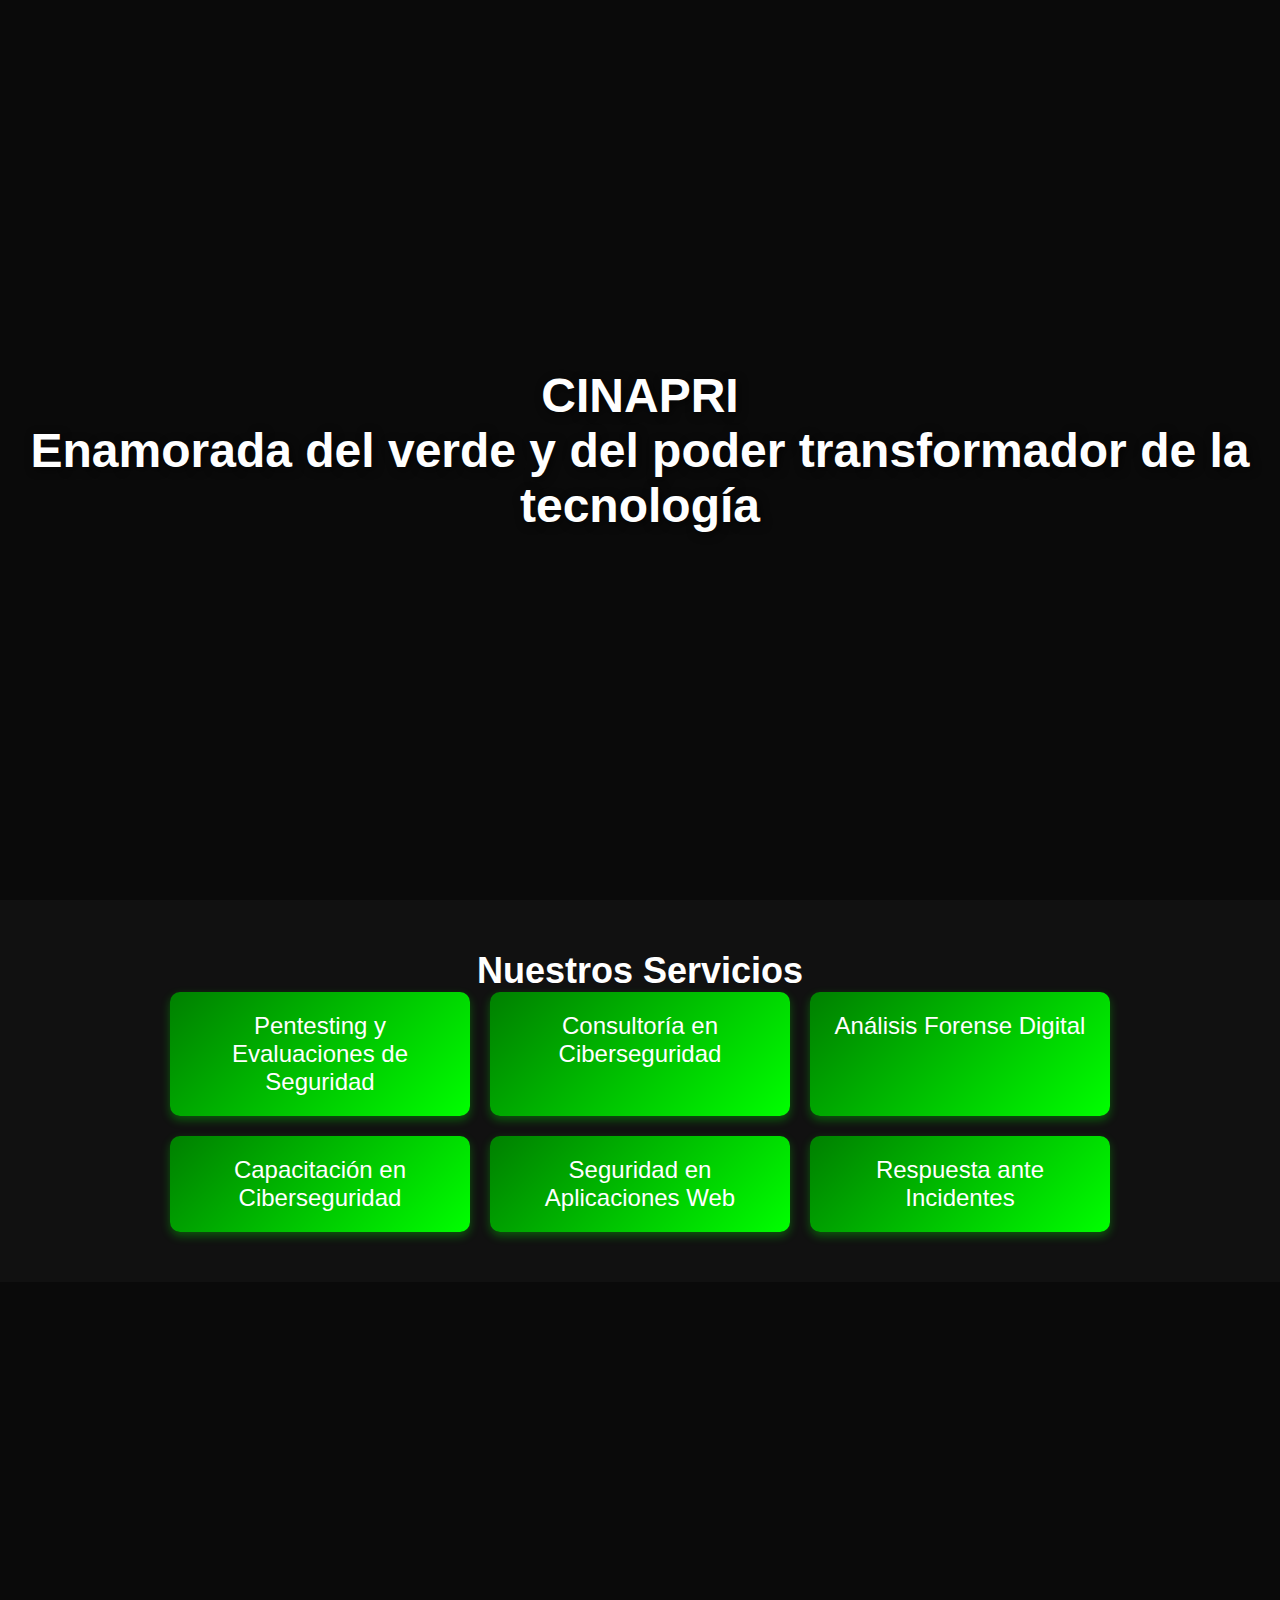
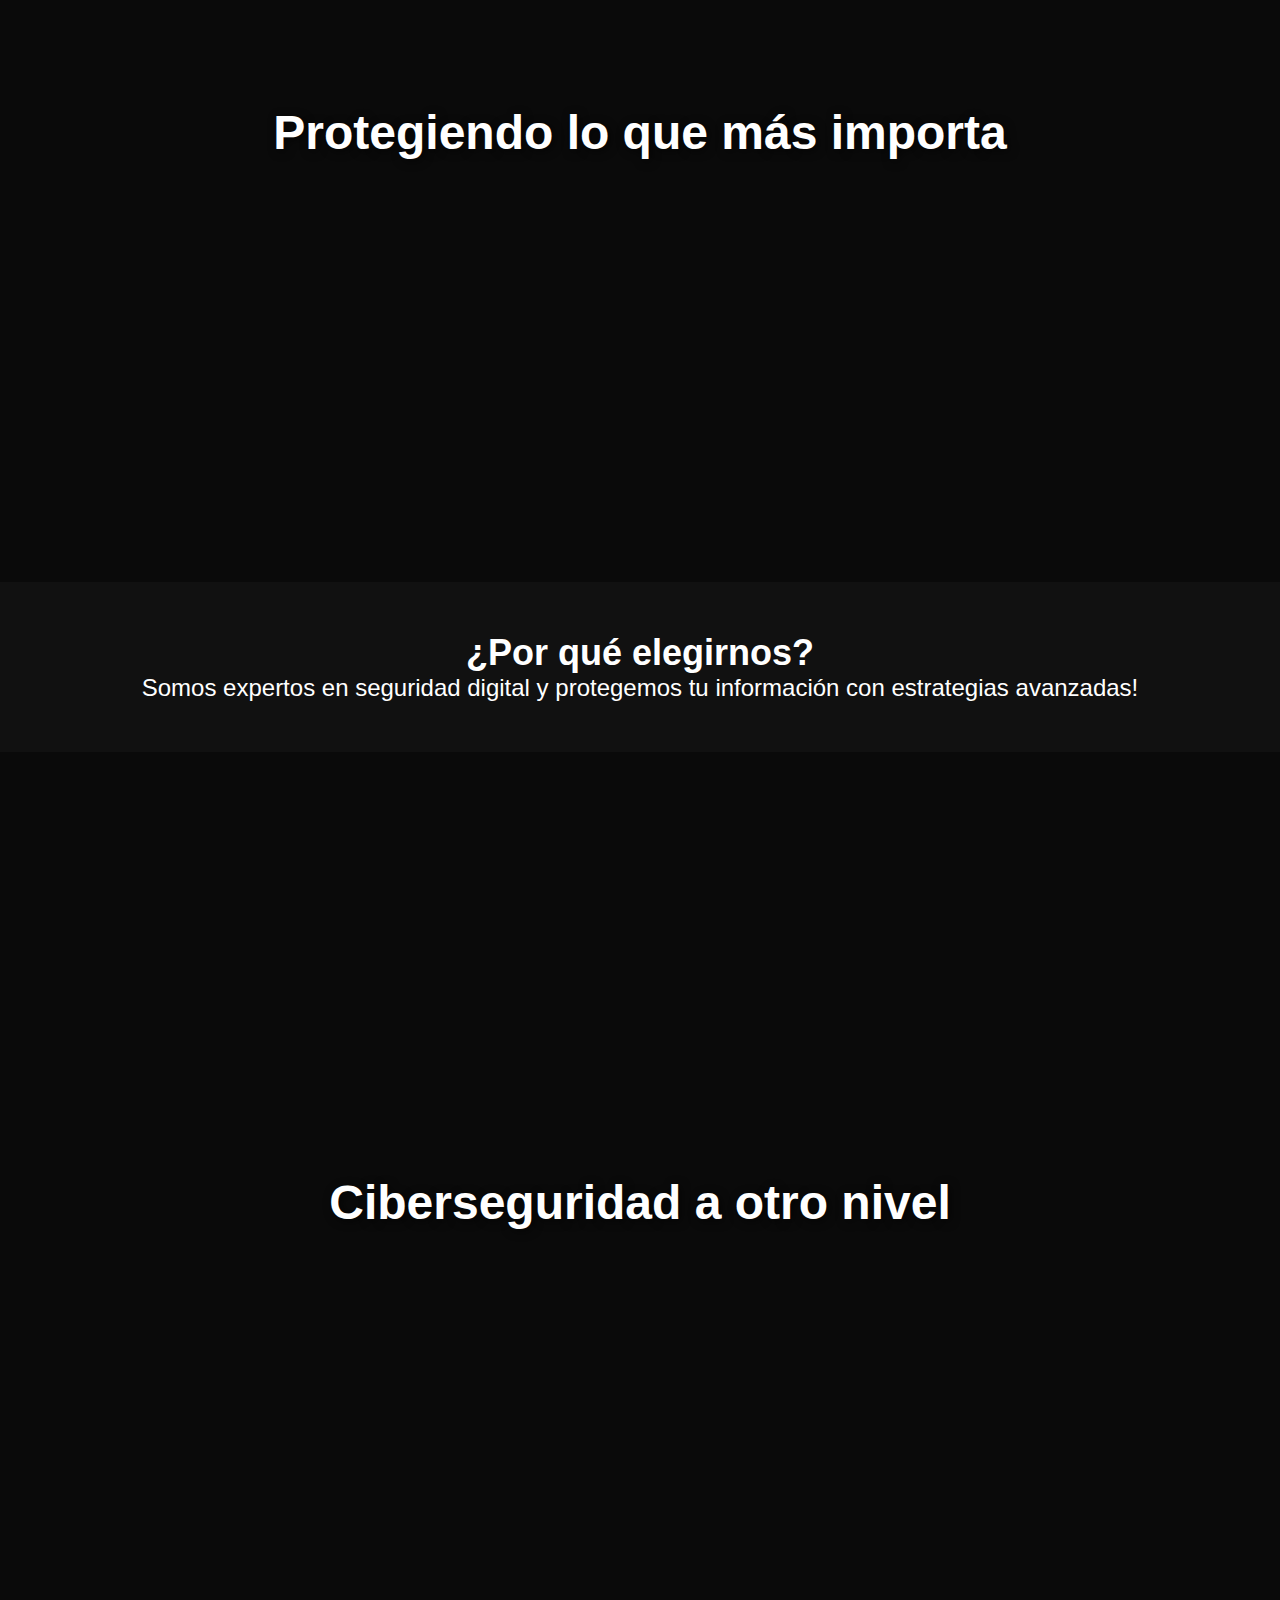
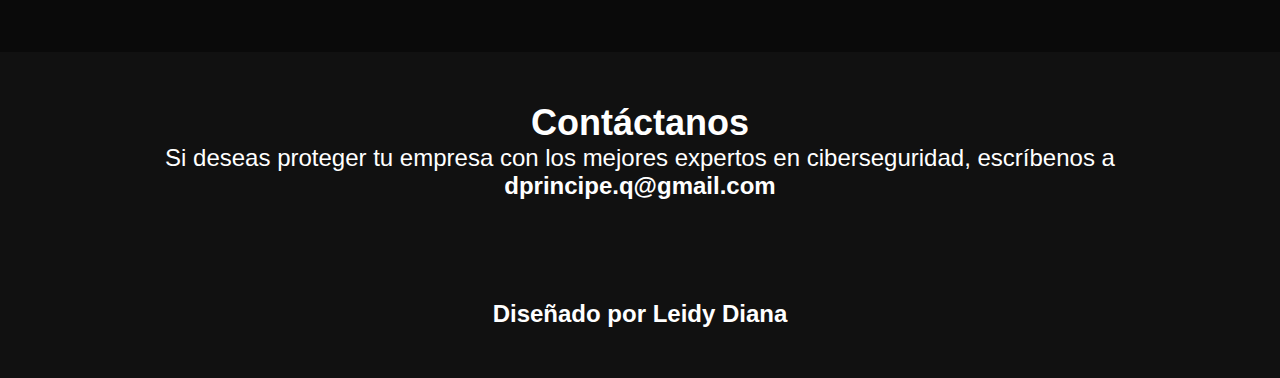
<file: docs/index.html>
<!DOCTYPE html>
<html lang="es">
<head>
    <meta charset="UTF-8">
    <meta name="viewport" content="width=device-width, initial-scale=1.0">
    <title>CINAPRI - Ciberseguridad</title>
    <link rel="stylesheet" href="styles.css">
</head>
<body>
    <div class="parallax parallax1">
        <div class="parallax-move">CINAPRI <br> Enamorada del verde y del poder transformador de la tecnología </div>
    </div>
    
    <div class="section">
        <h2 class="floating">Nuestros Servicios</h2>
        <div class="services">
            <div class="service-box">Pentesting y Evaluaciones de Seguridad</div>
            <div class="service-box">Consultoría en Ciberseguridad</div>
            <div class="service-box">Análisis Forense Digital</div>
            <div class="service-box">Capacitación en Ciberseguridad</div>
            <div class="service-box">Seguridad en Aplicaciones Web</div>
            <div class="service-box">Respuesta ante Incidentes</div>
        </div>
    </div>
    
    <div class="parallax parallax2">
        <div class="parallax-move">Protegiendo lo que más importa</div>
    </div>
    
    <div class="section">
        <h2 class="floating">¿Por qué elegirnos?</h2>
        <p>Somos expertos en seguridad digital y protegemos tu información con estrategias avanzadas!</p>
    </div>
    
    <div class="parallax parallax3">
        <div class="parallax-move">Ciberseguridad a otro nivel</div>
    </div>
    
    <div class="section">
        <h2 class="floating">Contáctanos</h2>
        <p>Si deseas proteger tu empresa con los mejores expertos en ciberseguridad, escríbenos a <strong>dprincipe.q@gmail.com</strong></p>
    </div>
    <div class="section">
        <h4 class="floating">Diseñado por Leidy Diana</h4>
        
    </div>  
    

    <script src="script.js"></script>
</body>
</html>
</file>
<file: docs/styles.css>
* {
    margin: 0;
    padding: 0;
    box-sizing: border-box;
    font-family: Arial, sans-serif;
}
body, html {
    scroll-behavior: smooth;
    background: #0a0a0a;
    color: white;
}

/* Parallax */
.parallax {
    height: 100vh;
    background-size: cover;
    background-position: center;
    background-attachment: fixed;
    display: flex;
    align-items: center;
    justify-content: center;
    font-size: 3em;
    font-weight: bold;
    text-shadow: 2px 2px 10px rgba(0, 0, 0, 0.7);
    text-align: center;
    position: relative;
}
.parallax1 { background-image: url('https://images.unsplash.com/photo-1614064548016-0b5c13ca2c85?q=80&w=2070&auto=format&fit=crop&ixlib=rb-4.0.3&ixid=M3wxMjA3fDB8MHxwaG90by1wYWdlfHx8fGVufDB8fHx8fA%3D%3D'); }
.parallax2 { background-image: url('https://images.unsplash.com/photo-1517430816045-df4b7de11d1d?q=80&w=2071&auto=format&fit=crop&ixlib=rb-4.0.3&ixid=M3wxMjA3fDB8MHxwaG90by1wYWdlfHx8fGVufDB8fHx8fA%3D%3D'); }
.parallax3 { background-image: url('https://plus.unsplash.com/premium_photo-1723601137214-1d5bfe3181f6?q=80&w=2086&auto=format&fit=crop&ixlib=rb-4.0.3&ixid=M3wxMjA3fDB8MHxwaG90by1wYWdlfHx8fGVufDB8fHx8fA%3D%3D'); }

/* Movimiento Parallax */
.parallax-move {
    position: absolute;
    width: 100%;
    height: 100%;
    display: flex;
    align-items: center;
    justify-content: center;
    animation: parallaxMove 5s infinite alternate ease-in-out;
}
@keyframes parallaxMove {
    from { transform: translateY(10px); }
    to { transform: translateY(-10px); }
}

/* Secciones */
.section {
    padding: 50px;
    text-align: center;
    font-size: 1.5em;
    background: #111;
    color: white;
}

/* Animaciones en Cascada */
.fade-in {
    opacity: 0;
    transform: translateY(30px);
    transition: opacity 1s ease-out, transform 1s ease-out;
}
.fade-in.visible {
    opacity: 1;
    transform: translateY(0);
}

/* Efecto flotante en títulos */
.floating {
    animation: floatingEffect 3s infinite alternate ease-in-out;
}
@keyframes floatingEffect {
    from { transform: translateY(-5px); }
    to { transform: translateY(5px); }
}

/* Servicios */
.services {
    display: flex;
    justify-content: center;
    flex-wrap: wrap;
    gap: 20px;
}
.service-box {
    width: 300px;
    background: linear-gradient(135deg, #008000, #00ff00);
    color: white;
    padding: 20px;
    border-radius: 10px;
    text-align: center;
    box-shadow: 0 4px 10px rgba(0, 255, 0, 0.3);
    transition: transform 0.3s ease-in-out;
}
.service-box:hover {
    transform: scale(1.1);
}

/* Botón dinámico */
.btn-contact {
    background: #00ff00;
    color: black;
    padding: 15px 30px;
    font-size: 1.2em;
    border: none;
    cursor: pointer;
    border-radius: 5px;
    transition: transform 0.3s, background 0.3s;
}
.btn-contact:hover {
    background: #008000;
    transform: scale(1.1);
}
</file>
